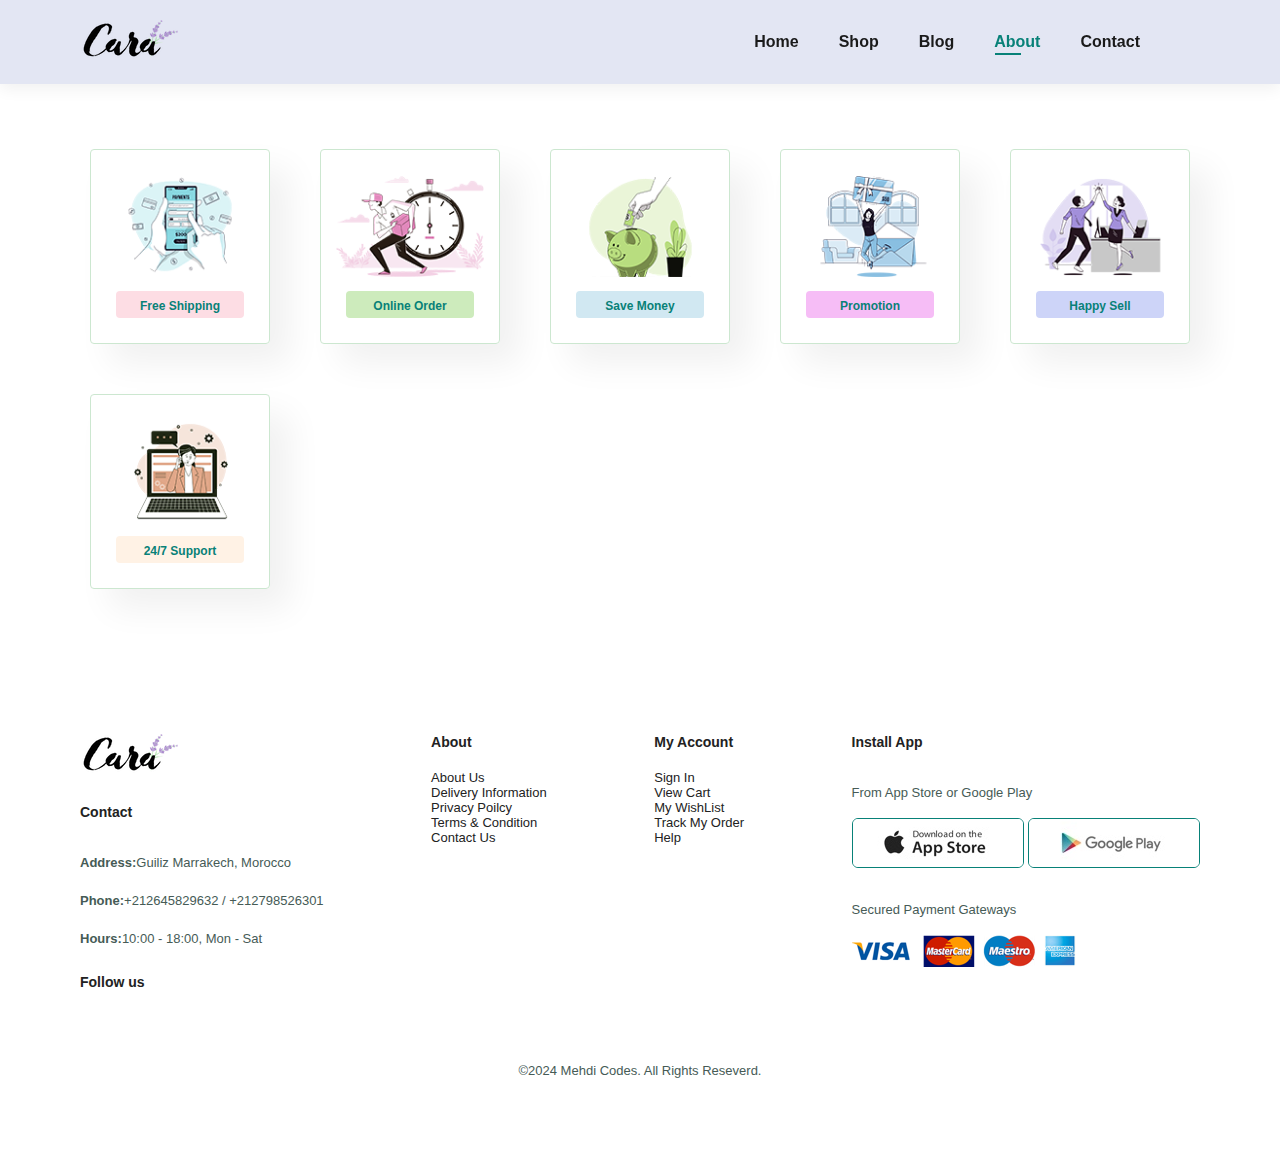
<file: Cara-Ecommerce-Website/about.html>
<!DOCTYPE html>
<html lang="en">

<head>
    <meta charset="UTF-8">
    <meta name="viewport" content="width=device-width, initial-scale=1.0">
    <title>Ecommerce Website</title>
    <!--CSS Style-->
    <link rel="stylesheet" href="./css/style.css">
    <!--Font Awesome Cdn-->
    <link rel="stylesheet" href="https://cdnjs.cloudflare.com/ajax/libs/font-awesome/6.5.1/css/all.min.css"
        integrity="sha512-DTOQO9RWCH3ppGqcWaEA1BIZOC6xxalwEsw9c2QQeAIftl+Vegovlnee1c9QX4TctnWMn13TZye+giMm8e2LwA=="
        crossorigin="anonymous" referrerpolicy="no-referrer" />
</head>

<body>

    <!--Header -->

    <header id="header">
        <a href=""><img src="./img/logo.png" alt="Logo" class="logo"></a>
        <nav>
            <ul id="navbar">
                <ul id="navbar">
                    <li><a href="index.html">Home</a></li>
                    <li><a href="shop.html">Shop</a></li>
                    <li><a href="blog.html">Blog</a></li>
                    <li><a href="about.html"class="active">About</a></li>
                    <li><a href="contact.html">Contact</a></li>
                    <li><a href="#cart"><i class="fa-solid fa-bag-shopping head-card"></i></a></li>
                </ul>
            </ul>
        </nav>
    </header>

    <!--Feature Section-->

    <section id="feature" class="section-p1">
        <div class="fe-box">
            <img src="./img/features/f1.png" alt="">
            <h6>Free Shipping</h6>
        </div>
        <div class="fe-box">
            <img src="./img/features/f2.png" alt="">
            <h6>Online Order</h6>
        </div>
        <div class="fe-box">
            <img src="./img/features/f3.png" alt="">
            <h6>Save Money</h6>
        </div>
        <div class="fe-box">
            <img src="./img/features/f4.png" alt="">
            <h6>Promotion</h6>
        </div>
        <div class="fe-box">
            <img src="./img/features/f5.png" alt="">
            <h6>Happy Sell</h6>
        </div>
        <div class="fe-box">
            <img src="./img/features/f6.png" alt="">
            <h6>24/7 Support</h6>
        </div>
    </section>


    <footer class="section-p1">
        <div class="col">
            <img src="./img/logo.png" alt="logo" class="logo" />
            <h4>Contact</h4>
            <p><strong>Address:</strong>Guiliz Marrakech, Morocco</p>
            <p><strong>Phone:</strong>+212645829632 / +212798526301</p>
            <p><strong>Hours:</strong>10:00 - 18:00, Mon - Sat</p>

            <div class="follow">
                <h4>Follow us</h4>
                <div class="icon">
                   <i class="fa-brands fa-facebook"></i>
                   <i class="fa-brands fa-instagram"></i>
                   <i class="fa-brands fa-linkedin"></i>
                   <i class="fa-brands fa-twitter"></i>
                </div>
            </div>
        </div>

        <div class="col">
          <h4>About</h4>
        <a href="./subpages/about.html">About Us</a>
          <a href="./subpages/blog.html">Delivery Information</a>
          <a href="./subpages/blog.html">Privacy Poilcy</a>
          <a href="./subpages/blog.html">Terms &amp; Condition</a>
          <a href="./subpages/contact.html">Contact Us</a>
        </div>
        <div class="col">
          <h4>My Account</h4>
          <a href="#newsLetter">Sign In</a>
          <a href="./subpages/cart.html">View Cart</a>
          <a href="./subpages/shop.html">My WishList</a>
          <a href="./subpages/sproduct.html">Track My Order</a>
          <a href="./subpages/contact.html">Help</a>
        </div>

        <div class="col install">
          <h4>Install App</h4>
          <p>From App Store or Google Play</p>
          <div class="row">
            <img src="./img/pay/app.jpg" alt="app" />
            <img src="./img/pay/play.jpg" alt="play" />
          </div>
          <p>Secured Payment Gateways</p>
          <img src="./img/pay/pay.png" alt="pay" />
        </div>
        <div class="copyright">
          <p>©2024 Mehdi Codes. All Rights Reseverd.</p>
        </div>
    </footer>
</file>
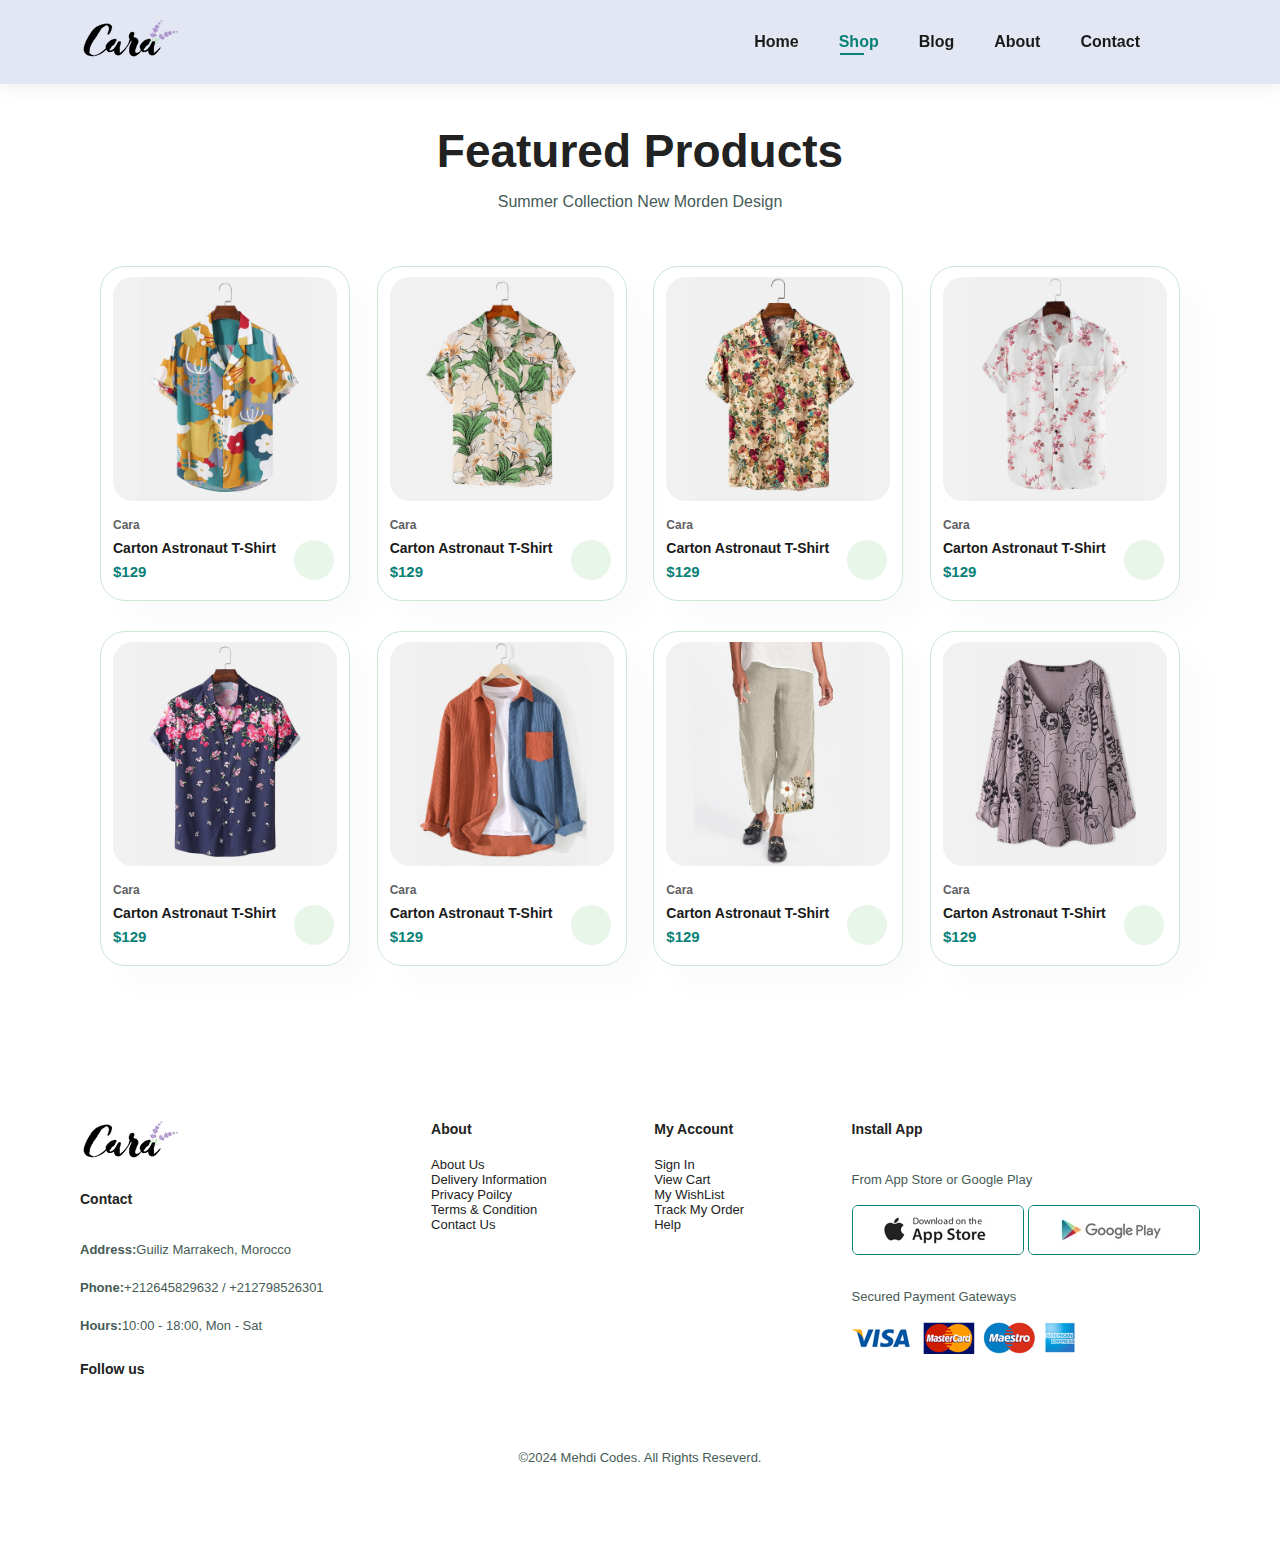
<file: Cara-Ecommerce-Website/shop.html>
<!DOCTYPE html>
<html lang="en">
    <head>
        <meta charset="UTF-8">
        <meta name="viewport" content="width=device-width, initial-scale=1.0">
        <title>Ecommerce Website</title>
        <!--CSS Style-->
        <link rel="stylesheet" href="./css/style.css">
        <!--Font Awesome Cdn-->
        <link rel="stylesheet" href="https://cdnjs.cloudflare.com/ajax/libs/font-awesome/6.5.1/css/all.min.css" integrity="sha512-DTOQO9RWCH3ppGqcWaEA1BIZOC6xxalwEsw9c2QQeAIftl+Vegovlnee1c9QX4TctnWMn13TZye+giMm8e2LwA==" crossorigin="anonymous" referrerpolicy="no-referrer" />
    </head>
<body>

<!--Header -->

<header id="header">
    <a href=""><img src="./img/logo.png" alt="Logo" class="logo"></a>
    <nav>
        <ul id="navbar">
            <ul id="navbar">
                <li><a href="index.html">Home</a></li>
                <li><a href="shop.html" class="active" >Shop</a></li>
                <li><a href="blog.html">Blog</a></li>
                <li><a href="#feature">About</a></li>
                <li><a href="#newsletter">Contact</a></li>
                <li><a href="#cart"><i class="fa-solid fa-bag-shopping head-card"></i></a></li>
            </ul>
        </ul>
    </nav>
</header>


<section id="product1" class="section-p1">
    <h2>Featured Products</h2>
    <p>Summer Collection New Morden Design</p>
    <div class="product-container">
        <div class="pro">
            <img src="./img/products/f1.jpg" alt="">
            <div class="des">
                <span>Cara</span>
                <h5>Carton Astronaut T-Shirt</h5>
                <div class="star">
                    <i class="fa-solid fa-star"></i>
                    <i class="fa-solid fa-star"></i>
                    <i class="fa-solid fa-star"></i>
                    <i class="fa-solid fa-star"></i>
                    <i class="fa-solid fa-star"></i>
                </div>
                <h4>$129</h4>
            </div>
            <a href="subpages/cart.html" class="cart">
                <i class="fa-solid fa-bag-shopping"></i>
            </a>
        </div>
        <div class="pro">
            <img src="./img/products/f2.jpg" alt="">
            <div class="des">
                <span>Cara</span>
                <h5>Carton Astronaut T-Shirt</h5>
                <div class="star">
                    <i class="fa-solid fa-star"></i>
                    <i class="fa-solid fa-star"></i>
                    <i class="fa-solid fa-star"></i>
                    <i class="fa-solid fa-star"></i>
                    <i class="fa-solid fa-star"></i>
                </div>
                <h4>$129</h4>
            </div>
            <a href="subpages/cart.html" class="cart">
                <i class="fa-solid fa-bag-shopping"></i>
            </a>
        </div>
        <div class="pro">
            <img src="./img/products/f3.jpg" alt="">
            <div class="des">
                <span>Cara</span>
                <h5>Carton Astronaut T-Shirt</h5>
                <div class="star">
                    <i class="fa-solid fa-star"></i>
                    <i class="fa-solid fa-star"></i>
                    <i class="fa-solid fa-star"></i>
                    <i class="fa-solid fa-star"></i>
                    <i class="fa-solid fa-star"></i>
                </div>
                <h4>$129</h4>
            </div>
            <a href="subpages/cart.html" class="cart">
                <i class="fa-solid fa-bag-shopping"></i>
            </a>
        </div>
        <div class="pro">
            <img src="./img/products/f4.jpg" alt="">
            <div class="des">
                <span>Cara</span>
                <h5>Carton Astronaut T-Shirt</h5>
                <div class="star">
                    <i class="fa-solid fa-star"></i>
                    <i class="fa-solid fa-star"></i>
                    <i class="fa-solid fa-star"></i>
                    <i class="fa-solid fa-star"></i>
                    <i class="fa-solid fa-star"></i>
                </div>
                <h4>$129</h4>
            </div>
            <a href="subpages/cart.html" class="cart">
                <i class="fa-solid fa-bag-shopping"></i>
            </a>
        </div>
        <div class="pro">
            <img src="./img/products/f5.jpg" alt="">
            <div class="des">
                <span>Cara</span>
                <h5>Carton Astronaut T-Shirt</h5>
                <div class="star">
                    <i class="fa-solid fa-star"></i>
                    <i class="fa-solid fa-star"></i>
                    <i class="fa-solid fa-star"></i>
                    <i class="fa-solid fa-star"></i>
                    <i class="fa-solid fa-star"></i>
                </div>
                <h4>$129</h4>
            </div>
            <a href="subpages/cart.html" class="cart">
                <i class="fa-solid fa-bag-shopping"></i>
            </a>
        </div>
        <div class="pro">
            <img src="./img/products/f6.jpg" alt="">
            <div class="des">
                <span>Cara</span>
                <h5>Carton Astronaut T-Shirt</h5>
                <div class="star">
                    <i class="fa-solid fa-star"></i>
                    <i class="fa-solid fa-star"></i>
                    <i class="fa-solid fa-star"></i>
                    <i class="fa-solid fa-star"></i>
                    <i class="fa-solid fa-star"></i>
                </div>
                <h4>$129</h4>
            </div>
            <a href="subpages/cart.html" class="cart">
                <i class="fa-solid fa-bag-shopping"></i>
            </a>
        </div>
        <div class="pro">
            <img src="./img/products/f7.jpg" alt="">
            <div class="des">
                <span>Cara</span>
                <h5>Carton Astronaut T-Shirt</h5>
                <div class="star">
                    <i class="fa-solid fa-star"></i>
                    <i class="fa-solid fa-star"></i>
                    <i class="fa-solid fa-star"></i>
                    <i class="fa-solid fa-star"></i>
                    <i class="fa-solid fa-star"></i>
                </div>
                <h4>$129</h4>
            </div>
            <a href="subpages/cart.html" class="cart">
                <i class="fa-solid fa-bag-shopping"></i>
            </a>
        </div>
        <div class="pro">
            <img src="./img/products/f8.jpg" alt="">
            <div class="des">
                <span>Cara</span>
                <h5>Carton Astronaut T-Shirt</h5>
                <div class="star">
                    <i class="fa-solid fa-star"></i>
                    <i class="fa-solid fa-star"></i>
                    <i class="fa-solid fa-star"></i>
                    <i class="fa-solid fa-star"></i>
                    <i class="fa-solid fa-star"></i>
                </div>
                <h4>$129</h4>
            </div>
            <a href="subpages/cart.html" class="cart">
                <i class="fa-solid fa-bag-shopping"></i>
            </a>
        </div>
    </div>
</section>

<footer class="section-p1">
    <div class="col">
        <img src="./img/logo.png" alt="logo" class="logo" />
        <h4>Contact</h4>
        <p><strong>Address:</strong>Guiliz Marrakech, Morocco</p>
        <p><strong>Phone:</strong>+212645829632 / +212798526301</p>
        <p><strong>Hours:</strong>10:00 - 18:00, Mon - Sat</p>

        <div class="follow">
            <h4>Follow us</h4>
            <div class="icon">
               <i class="fa-brands fa-facebook"></i>
               <i class="fa-brands fa-instagram"></i>
               <i class="fa-brands fa-linkedin"></i>
               <i class="fa-brands fa-twitter"></i>
            </div>
        </div>
    </div>

    <div class="col">
      <h4>About</h4>
    <a href="./subpages/about.html">About Us</a>
      <a href="./subpages/blog.html">Delivery Information</a>
      <a href="./subpages/blog.html">Privacy Poilcy</a>
      <a href="./subpages/blog.html">Terms &amp; Condition</a>
      <a href="./subpages/contact.html">Contact Us</a>
    </div>
    <div class="col">
      <h4>My Account</h4>
      <a href="#newsLetter">Sign In</a>
      <a href="./subpages/cart.html">View Cart</a>
      <a href="./subpages/shop.html">My WishList</a>
      <a href="./subpages/sproduct.html">Track My Order</a>
      <a href="./subpages/contact.html">Help</a>
    </div>

    <div class="col install">
      <h4>Install App</h4>
      <p>From App Store or Google Play</p>
      <div class="row">
        <img src="./img/pay/app.jpg" alt="app" />
        <img src="./img/pay/play.jpg" alt="play" />
      </div>
      <p>Secured Payment Gateways</p>
      <img src="./img/pay/pay.png" alt="pay" />
    </div>
    <div class="copyright">
      <p>©2024 Mehdi Codes. All Rights Reseverd.</p>
    </div>
</footer>
</file>
<file: Cara-Ecommerce-Website/css/style.css>
@import url('https://fonts.googleapis.com/css2?family=League+Spartan:wght@100;200;300;400;500;600;700;800;900&display=swap');

:root{
    --primary-color: #088178;
}

*{
    margin: 0;
    padding: 0;
    box-sizing: border-box;
    font-family: 'Spartan', sans-serif;
}

html{
    scroll-behavior: smooth;
}


h1{
    font-size: 3.125rem;
    line-height: 4rem;
    color: #222;
}

h2{
    font-size: 2.875rem;
    line-height: 3.375rem;
    color: #222;
}

h4{
    font-size: 1.5rem;
    color: #222;
}

h6{
    font-weight: 600;
    font-size: 12px;
}

p{
    font-size: 16px;
    color: #465b56;
    margin: 15px 0 20px 0;
}

a{
    text-decoration: none;
}

.section-p1{
    padding: 40px 80px;
}

.section-m1{
    margin: 40px 0;
}

button.normal{
    font-size: 14px;
    font-weight: 600;
    padding: 15px 30px;
    color: #000;
    background-color: #fff;
    border-radius: 5px;
    cursor: pointer;
    border: none;
    outline: none;
    transition: all 0.3 ease;
}

button.white{
    font-size: 13px;
    font-weight: 600;
    padding: 11px 18px;
    color: #fff;
    background-color: transparent;
    cursor: pointer;
    border: 1px solid white;
    outline: none;
    transition: all 0.3s ease;
}

/*******---Header Style---*******/

#header{
    display: flex;
    justify-content: space-between;
    align-items: center;
    padding: 20px 80px;
    background: #e3e6f3;
    position: sticky;
    box-shadow: 0 5px 15px rgba(0, 0, 0, 0.06);
    top: 0;
    left: 0;
    z-index: 10;
}    

#navbar{
    display: flex;
    justify-content: center;
    align-items: center;
}

#navbar li{
    list-style: none;
    padding: 0 20px;
    position: relative;
}

#navbar li a {
    font-size: 1rem;
    font-weight: 600;
    color: #1a1a1a;
    transition: all 0.3s ease;
}

#navbar li a:hover,
#navbar li .active{
    color: var(--primary-color);
}

#navbar li a:hover::after,
#navbar li .active::after{
    content: "";
    width: 30%;
    height: 2px;
    background-color: var(--primary-color);
    position: absolute;
    bottom: -4px;
    left: 21px;
}

#navbar li .head-card{
    font-size: 1.3rem;
}


/*******---Hero Section Style---*******/

#img-slider {
    height: 90vh;
    width: 100%;
    display: flex;
    align-items: center;
    justify-content: center;
    position: relative;
    overflow: hidden;
}

#img-slider .slide img{
    object-fit: cover;
    width: 100vw;
    height: 100vh;
    object-position: top right;
}

#img-slider .slide .info{
    position: absolute;
    top: 50%;
    transform: translateY(-50%);
    display: flex;
    flex-direction: column;
    align-items: flex-start;
    justify-content: center;
    padding: 0 80px;
}

.select-none {
    user-select: none;
}

#img-slider .slide .info h4{
    padding-bottom: 15px;
}

#img-slider .slide .info h1{
    color: var(--primary-color);
}

#img-slider .slide .info button{
    background: url('../img/button.png');
    background-color: transparent;
    color: var(--primary-color);
    border: 0;
    padding: 14px 80px 14px 65px;
    font-size: 15px;
    font-weight: 700;

}


/*******---Feature Section Style---*******/

#feature{
    display: flex;
    justify-content: space-between;
    align-items: center;
    flex-wrap: wrap;
}

#feature .fe-box{
    width: 180px;
    text-align: center;
    padding: 25px 15px;
    box-shadow: 20px 20px 34px rgba(0, 0, 0, 0.06);
    border: 1px solid #cce7d0;
    border-radius: 4px;
    margin: 25px 10px;
    cursor: pointer;
    transition: all 0.3s linear;
}

#feature .fe-box:hover{
    box-shadow: 10px 10px 54px rgba(70, 62, 221, 0.1);
}

#feature .fe-box img{
    width: 100%;
    margin-bottom: 10px;
}

#feature .fe-box h6{
    padding: 9px 8px 6px;
    margin: 0 10px;
    background-color: #fddde4;
    border-radius: 4px;
    color: var(--primary-color);
    line-height: 1;
}

#feature .fe-box:nth-child(2) h6{
    background-color: #cdebbc;
}

#feature .fe-box:nth-child(3) h6{
    background-color: #d1e8f2;
}

#feature .fe-box:nth-child(4) h6{
    background-color: #f6bdf6;
}

#feature .fe-box:nth-child(5) h6{
    background-color: #cdd4f8;
}

#feature .fe-box:nth-child(6) h6{
    background-color: #fff2e5;
}


/*******---Products Section Style---*******/

#product1{
    text-align: center;
}

#product1 .product-container{
    padding: 20px;
    display: flex;
    justify-content: space-between;
    align-items: center;
    flex-wrap: wrap;
}

#product1 .product-container .pro{
    width: 23%;
    min-width: 250px;
    padding: 10px 12px;
    border: 1px solid #cce7d0;
    border-radius: 25px;
    cursor: pointer;
    box-shadow: 20px 20px 30px rgba(0, 0, 0, 0.02);
    margin: 15px 0;
    transition: all 0.3s ease;
    position: relative;
}

#product1 .product-container .pro:hover{
    box-shadow: 20px 20px 30px rgba(0, 0, 0, 0.06);
}

#product1 .product-container .pro img{
    width: 100%;
    border-radius: 20px;
}

#product1 .pro .des{
    text-align: start;
    padding: 10px 0;
}

#product1 .pro .des span{
    color: #606063;
    font-size: 12px;
    font-weight: bold;
}

#product1 .pro .des h5{
    padding-top: 7px;
    color: #1a1a1a;
    font-size: 14px;
}

#product1 .pro .des i{
    font-size: 12px;
    color: rgb(243, 181, 25);
}

#product1 .pro .des h4{
    padding-top: 7px;
    font-size: 15px;
    font-weight: 700;
    color: var(--primary-color);
}

#product1 .pro .cart i{
    width: 40px;
    height: 40px;
    line-height: 40px;
    background-color: #e8f6ea;
    border-radius: 50%;
    color: var(--primary-color);
    position: absolute;
    bottom: 20px;
    right: 15px;
}


/*******---Banner Section Style---*******/

#banner{
    background: url(../img/banner/b2.jpg) center/cover;
    height: 50vh;
    width: 100%;
    text-align: center;
    display: flex;
    flex-direction: column;
    align-items: center;
    justify-content: center;
}

#banner h4{
    color: white;
    font-size: 16px;
}

#banner h2{
    color: white;
    padding: 10px 0;
}

#banner h2 span{
    color: #ef3636;
}

#banner button:hover{
    background-color: var(--primary-color);
    color: #fff;
}


/*******---Small Banner Section Style---*******/

#sm-banner{
    display: flex;
    justify-content: space-around;
    flex-wrap: wrap;
}

#sm-banner .banner-box{
    background: url(../img/img1.jpg) center/cover;
    height: 50vh;
    min-width: 47%;
    display: flex;
    flex-direction: column;
    align-items: flex-start;
    justify-content: center;
    padding: 30px;
}

#sm-banner .banner-box h4{
    color: white;
    font-size: 20px;
    font-weight: 300;
}

#sm-banner .banner-box h2{
    color: wheat;
    font-size: 28px;
    font-weight: 800;
}

#sm-banner .banner-box span{
    color: white;
    font-size: 14px;
    font-weight: 500;
    padding-bottom: 15px;
}

#sm-banner .banner-box:hover button{
    background-color: var(--primary-color);
    border: 1px solid var(--primary-color);
}

#sm-banner .banner-box:nth-child(2){
    background: url(../img/banner/b10.jpg) center/cover;
}

/*******---Banner 3 Section Style---*******/

#banner3{
    display: flex;
    justify-content: space-around;
    flex-wrap: wrap;
    padding: 0 80px;
}

#banner3 .banner-box{
    background: url(../img/img4.jpg) center/cover;
    height: 30vh;
    min-width: 30%;
    display: flex;
    flex-direction: column;
    justify-content: center;
    align-items: flex-start;
    padding: 20px;
    margin-bottom: 20px;
}

#banner3 .banner-box h4{
    color: white;
    font-weight: 900;
    font-size: 22px;
}

#banner3 .banner-box h3{
    color: #ec544e;
    font-weight: 800;
    font-size: 15px;
}

#banner3 .banner-box:nth-child(2){
    background: url(../img/img7.jpg) center/cover;
}

#banner3 .banner-box:nth-child(3){
    background: url(../img/img3.jpg) center/cover;
}



/*******---Newsletter Section Style---*******/

#newsletter{
    display: flex;
    justify-content: space-between;
    flex-wrap: wrap;
    align-items: center;
    background: url(../img/banner/b1.jpg) center/cover;
    padding: 40px 110px;
    height: 30vh;
    margin: 30px 0;
}

#newsletter h4{
    color: white;
    font-weight: 700;
    font-size: 22px;
}

#newsletter p{
    font-size: 14px;
    font-weight: 600;
    color: #818ea0;
}

#newsletter p span{
    color: #ffbd27;
}

#newsletter input{
    height: 3.125rem;
    padding: 0 1.25rem;
    font-size: 14px;
    width: 100%;
    border: 1px solid transparent;
    border-radius: 5px;
    outline: none;
    border-top-right-radius: 0;
    border-bottom-right-radius: 0;
}

#newsletter button {
    background-color: var(--primary-color);
    color: white;
    height: 3.125rem;
    border-radius: 5px;
    border-top-left-radius: 0;
    border-bottom-left-radius: 0;
    white-space: nowrap;
}

#newsletter .form{
    display: flex;
    width: 40%;
}


/*******---Footer Section Style---*******/

footer{
    display: flex;
    flex-wrap: wrap;
    justify-content: space-between;
    margin: 40px 0;
}

footer .col{
    display: flex;
    flex-direction: column;
    align-items: flex-start;
    margin-bottom: 20px;
}

footer .logo{
    cursor: pointer;
    margin-bottom: 30px;
}

footer h4{
    font-size: 14px;
    margin-bottom: 20px;
}

footer p{
    font-size: 13px;
    margin-bottom: 8px;
}

footer a{
    font-size: 13px;
    text-decoration: none;
    color: #222;
}

footer .follow{
    margin-top: 20px;
}

footer .follow i{
    color: #465b52;
    margin-left: 4px;
}

footer .follow i:hover{
    color: var(--primary-color);
}

footer .install .row img{
    border: 1px solid var(--primary-color);
    border-radius: 6px;
    cursor: pointer;
}

footer .install img{
    margin: 10px 0 15px;
}

footer .copyright{
    text-align: center;
    width: 100%;
}
</file>
